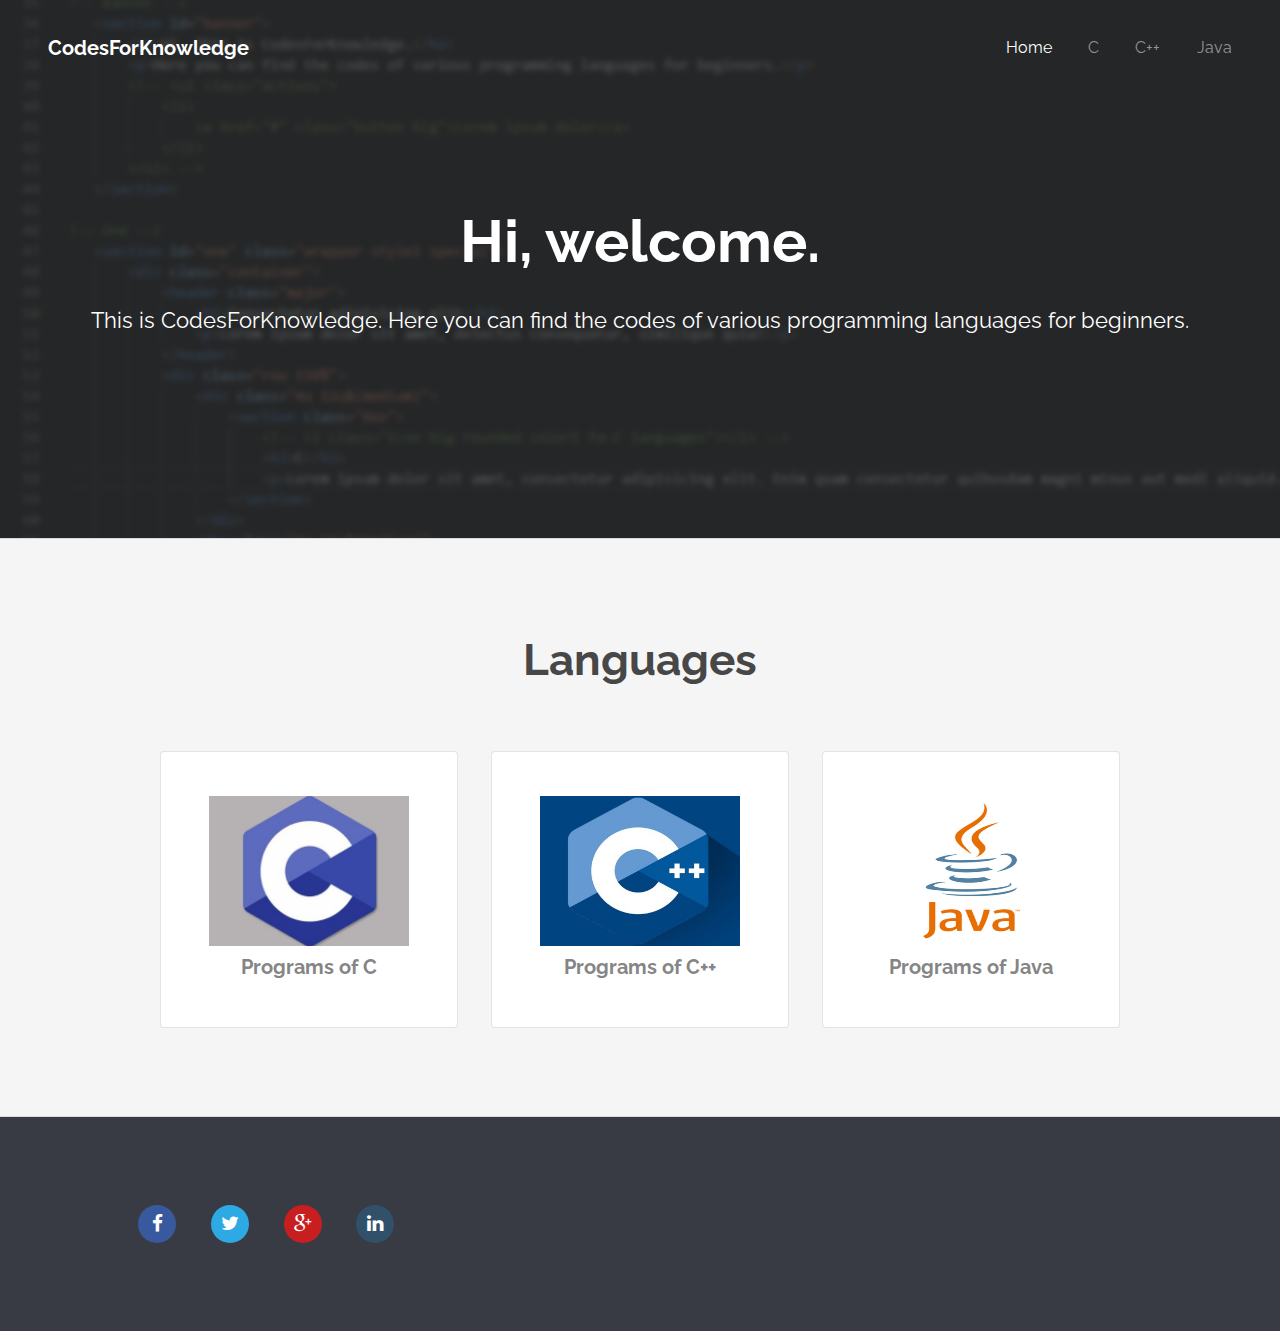
<file: CodesForKnowledge/index.html>
<!DOCTYPE html>
<html lang="en">
	<head>
		<meta charset="UTF-8">
		<title>CodesForKnowledge</title>
		<meta http-equiv="content-type" content="text/html; charset=utf-8" />
		<meta name="description" content="In this webpage will provide you the knowledge of the basic code of the various programming languages." />
		<meta name="keywords" content="codeforknowledge, Codeforknowledge, code4knowledge, Code4knowlege, c language, c programming language, c++ language, c++ programing language, java, Java." />
		<!--[if lte IE 8]><script src="js/html5shiv.js"></script><![endif]-->
		<script src="js/jquery.min.js"></script>
		<script src="js/skel.min.js"></script>
		<script src="js/skel-layers.min.js"></script>
		<script src="js/init.js"></script>
		<noscript>
			<link rel="stylesheet" href="css/skel.css" />
			<link rel="stylesheet" href="css/style.css" />
			<link rel="stylesheet" href="css/style-xlarge.css" />
		</noscript>
	</head>
	<!--Start of Tawk.to Script-->
<script type="text/javascript">
var Tawk_API=Tawk_API||{}, Tawk_LoadStart=new Date();
(function(){
var s1=document.createElement("script"),s0=document.getElementsByTagName("script")[0];
s1.async=true;
s1.src='https://embed.tawk.to/5edddc859e5f694422901951/default';
s1.charset='UTF-8';
s1.setAttribute('crossorigin','*');
s0.parentNode.insertBefore(s1,s0);
})();
</script>
<!--End of Tawk.to Script-->
	<body class="landing">

		<!-- Header -->
			<header id="header">
				<h1><a href="index.html">CodesForKnowledge</a></h1>
				<nav id="nav">
					<ul>
						<li>Home</li>
						<li><a href="c.html">C</a></li>
						<li><a href="cpp.html">C++</a></li>
						<li><a href="java.html">Java</a></li>
					</ul>
				</nav>
			</header>

		<!-- Banner -->
			<section id="banner">
				<h2>Hi, welcome.</h2>
				<p>This is CodesForKnowledge. Here you can find the codes of various programming languages for beginners.</p>
			</section>

		<!-- One -->
			<section id="one" class="wrapper style1 special">
				<div class="container">
					<header class="major">
						<h2>Languages</h2>
					</header>
					<div class="row 150%">
						<div class="4u 12u$(medium)">
							<section class="box">
								<a href="c.html"><img src="images/Clogo.jpg" width="200" height="150"></a>
								<br>
								<h3>Programs of C</h3>
							</section>
						</div>
						<div class="4u 12u$(medium)">
							<section class="box">
								<a href="cpp.html"><img src="images/C++logo.jpg" width="200" height="150"></a>
								<br>
								<h3>Programs of C++</h3>
							</section>
						</div>
						<div class="4u$ 12u$(medium)">
							<section class="box">
								<a href="java.html"><img src="images/javalogo.jpg" width="200" height="150"></a>
								<br>
								<h3>Programs of Java</h3>
							</section>
						</div>
					</div>
				</div>
			</section>

		<!-- Two -->
		
		<!-- Footer -->
		
			<footer id="footer">
				<div class="container">		
					</section>
					<div class="row">
						
							<ul class="icons">
								<li>
									<a href = "https://www.facebook.com/profile.php?id=100008730823700" class="icon rounded fa-facebook"><span class="label">Facebook</span></a>
								</li>&nbsp;&nbsp;&nbsp;&nbsp;
								<li>
									<a href = "https://twitter.com/godiyalshashank" class="icon rounded fa-twitter"><span class="label">Twitter</span></a>
								</li>&nbsp;&nbsp;&nbsp;&nbsp;
								<li>
									<a href = " " class="icon rounded fa-google-plus"><span class="label">Google+</span></a>
								</li>&nbsp;&nbsp;&nbsp;&nbsp;
								<li>
									<a href = "https://in.linkedin.com/in/shashank-godiyal-9bbb46193" class="icon rounded fa-linkedin"><span class="label">LinkedIn</span></a>
								</li>&nbsp;&nbsp;&nbsp;&nbsp;
							</ul>
					</div>
				</div>
			</footer>
	</body>
</html>
</file>
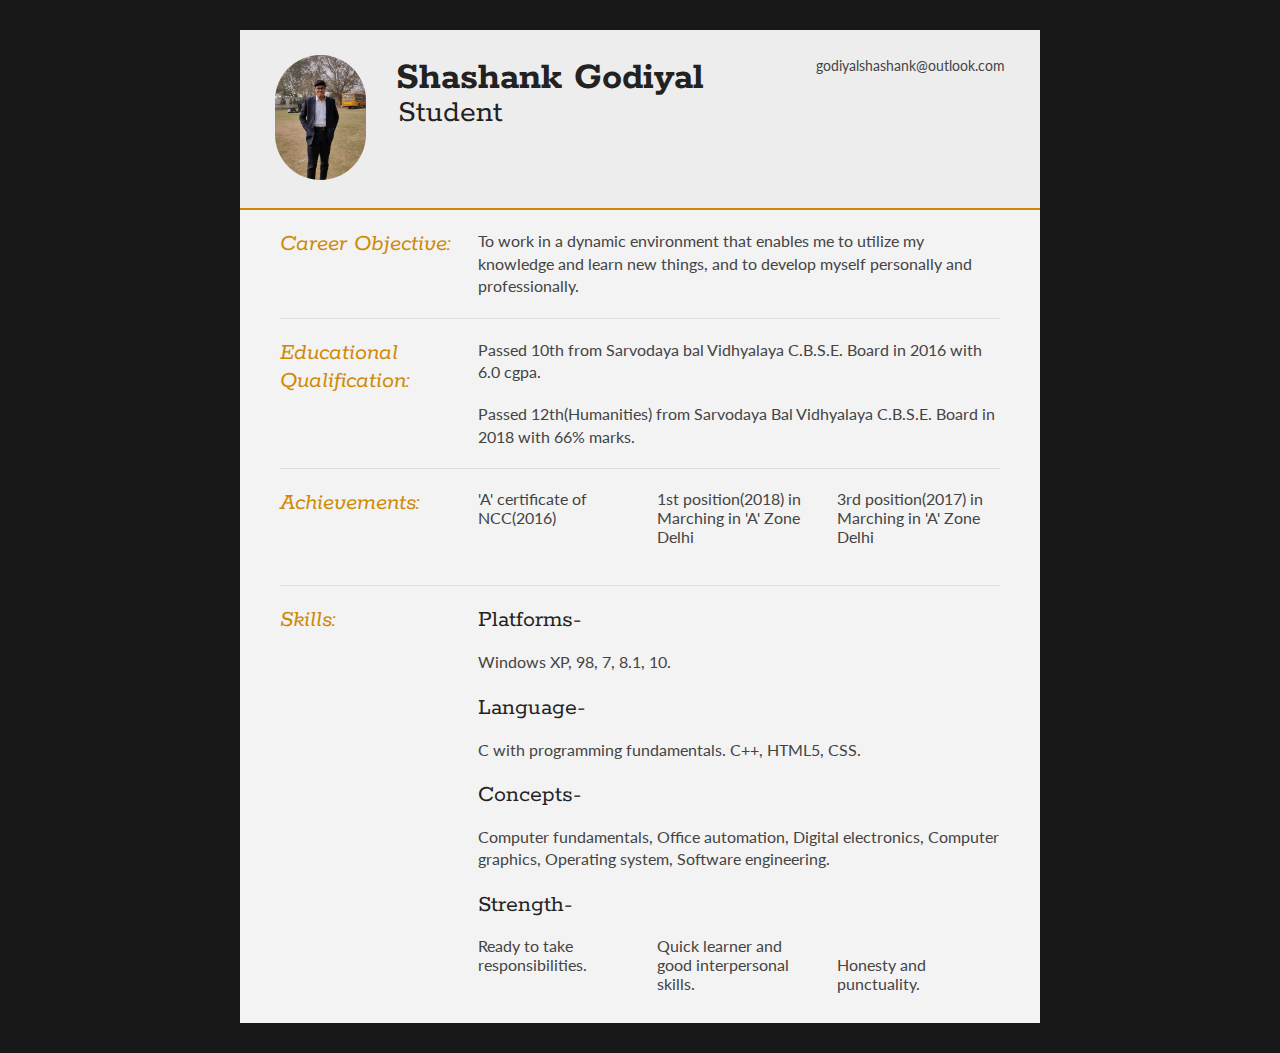
<file: CV/index.html>
<!DOCTYPE html>
<html>
<head>
<title>Shashank Godiyal CV</title>

<meta name="viewport" content="width=device-width"/>
<meta name="description" content="CV of Shashank Godiyal."/>
<meta charset="UTF-8"> 

<link type="text/css" rel="stylesheet" href="style.css">
<link href='http://fonts.googleapis.com/css?family=Rokkitt:400,700|Lato:400,300' rel='stylesheet' type='text/css'>

<!--[if lt IE 9]>
<script src="//html5shiv.googlecode.com/svn/trunk/html5.js"></script>
<![endif]-->
</head>
<body id="top">
<div id="cv" class="instaFade">
	<div class="mainDetails">
		<div id="headshot" class="quickFade">
			<img src="shashank.jpg" alt="Shashank Godiyal" />
		</div>
		
		<div id="name">
			<h1 class="quickFade delayTwo">Shashank Godiyal</h1>
			<h2 class="quickFade delayThree">Student</h2>
		</div>
		
		<div id="contactDetails" class="quickFade delayFour">
			<ul>
				<li>godiyalshashank@outlook.com</li>
				
			</ul>
		</div>
		<div class="clear"></div>
	</div>
	
	<div id="mainArea" class="quickFade delayFive">
		<section>
			<article>
				<div class="sectionTitle">
					<h1>Career Objective:</h1>
				</div>
				
				<div class="sectionContent">
					<p>To work in a dynamic environment that enables me to utilize my knowledge and learn new things, and to develop myself personally and professionally.</p>
				</div>
			</article>
			<div class="clear"></div>
		</section>
		
		
		<section>
			<div class="sectionTitle">
				<h1>Educational Qualification:</h1>
			</div>
			
			<div class="sectionContent">
				<article>
					<p>Passed 10th from Sarvodaya bal Vidhyalaya C.B.S.E. Board in 2016 with 6.0 cgpa.</p>
				</article>
				
				<article>
					<p>Passed 12th(Humanities) from Sarvodaya Bal Vidhyalaya C.B.S.E. Board in 2018 with 66% marks.</p>
				</article>
				
				</div>
			<div class="clear"></div>
		</section>
		
		
		<section>
			<div class="sectionTitle">
				<h1>Achievements:</h1>
			</div>
			
			<div class="sectionContent">
				<ol class="keySkills">
					<li>'A' certificate of NCC(2016)</li><br>
					<li>1st position(2018) in Marching in 'A' Zone Delhi</li><br>
					<li>3rd position(2017) in Marching in 'A' Zone Delhi</li>
				</ol>
			</div>
			<div class="clear"></div>
		</section>
		
		
		<section>
			<div class="sectionTitle">
				<h1>Skills:</h1>
			</div>
			
			<div class="sectionContent">
				<article>
					<h2>Platforms-</h2><br>
					<p>Windows XP, 98, 7, 8.1, 10.</p>
				</article>
				
				<article>
					<h2>Language-</h2><br>
					<p>C with programming fundamentals. C++, HTML5, CSS.</p>
				</article>

				<article>
					<h2>Concepts-</h2><br>
					<p>Computer fundamentals, Office automation, Digital electronics, Computer graphics, Operating system, Software engineering.</p>
				</article>

				<article>
					<h2>Strength-</h2><br>
					<ol class="keySkills"> <li>Ready to take responsibilities.</li><br>
					<li>Quick learner and good interpersonal skills.</li><br>
					<li>Honesty and punctuality.</li>
				</article>
			</div>
			<div class="clear"></div>
		</section>
		
	</div>
</div>
<script type="text/javascript">
var gaJsHost = (("https:" == document.location.protocol) ? "https://ssl." : "http://www.");
document.write(unescape("%3Cscript src='" + gaJsHost + "google-analytics.com/ga.js' type='text/javascript'%3E%3C/script%3E"));
</script>
<script type="text/javascript">
var pageTracker = _gat._getTracker("UA-3753241-1");
pageTracker._initData();
pageTracker._trackPageview();
</script>
</body>
</html>
</file>
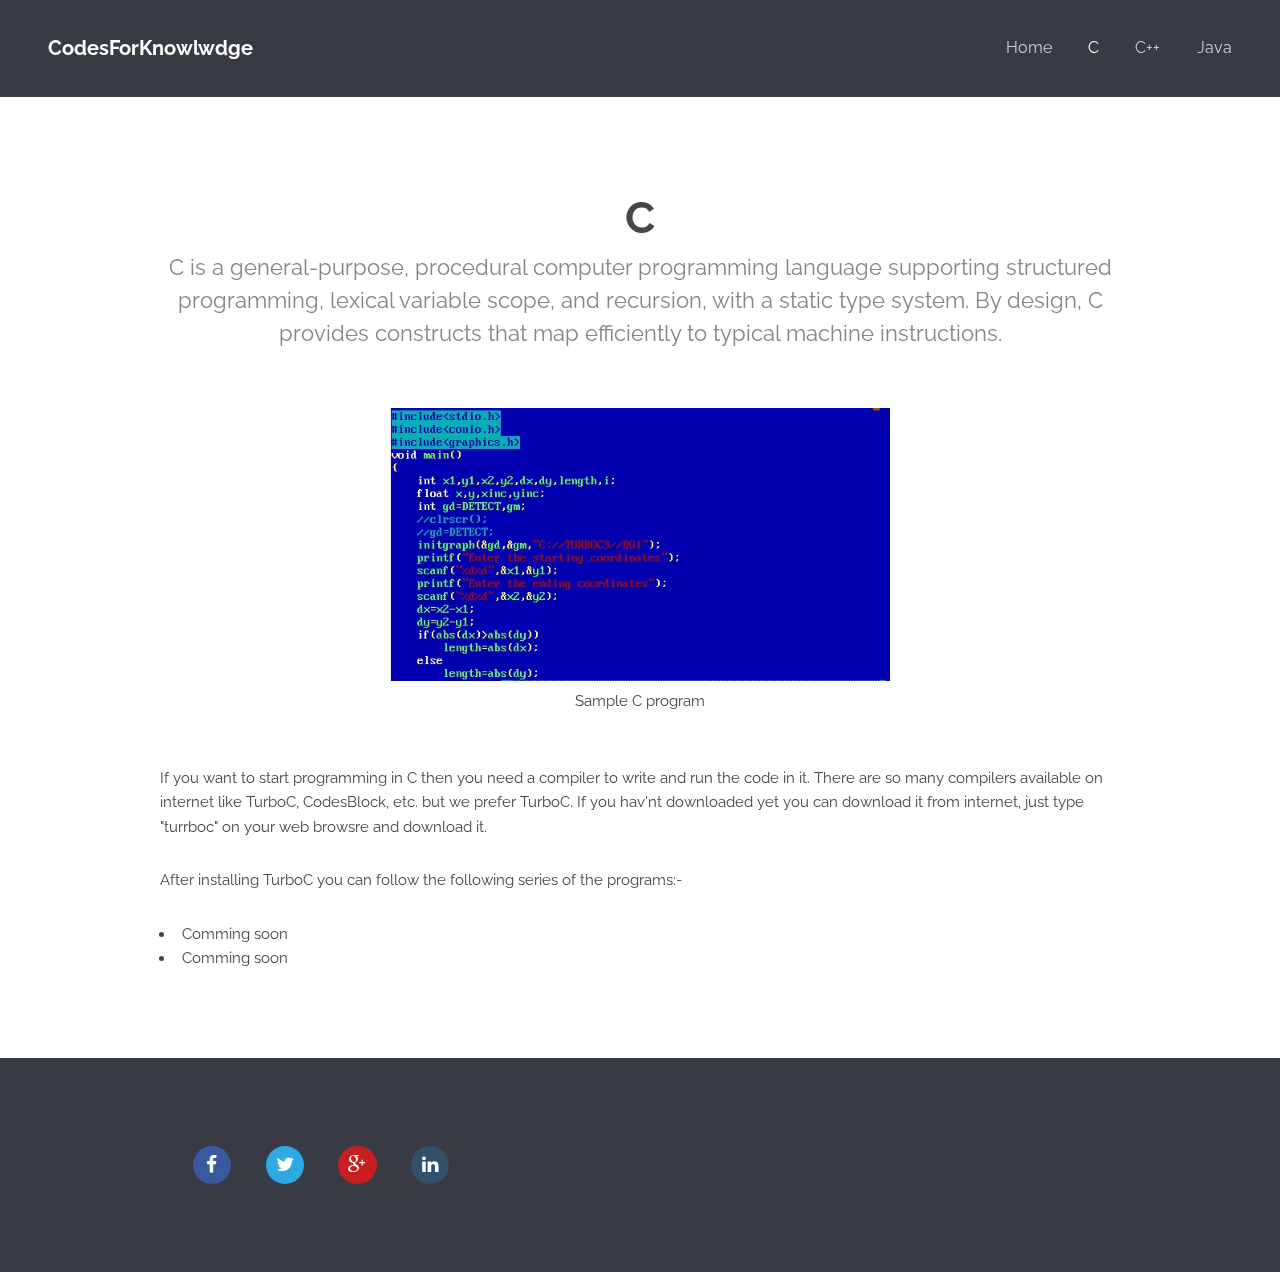
<file: CodesForKnowledge/c.html>
<!DOCTYPE html>

<html lang="en">
	<head>
		<meta charset="UTF-8">
		<title>C - CodesForKnowlwdge</title>
		<meta http-equiv="content-type" content="text/html; charset=utf-8" />
		<meta name="description" content="" />
		<meta name="keywords" content="c, c language, c program, c programming language" />
		<!--[if lte IE 8]><script src="js/html5shiv.js"></script><![endif]-->
		<script src="js/jquery.min.js"></script>
		<script src="js/skel.min.js"></script>
		<script src="js/skel-layers.min.js"></script>
		<script src="js/init.js"></script>
		<noscript>
			<link rel="stylesheet" href="css/skel.css" />
			<link rel="stylesheet" href="css/style.css" />
			<link rel="stylesheet" href="css/style-xlarge.css" />
		</noscript>
	</head>
	<!--Start of Tawk.to Script Removed tawk.to-->

<!--End of Tawk.to Script-->
	<body>

		<!-- Header -->
			<header id="header">
				<h1><a href="index.html">CodesForKnowlwdge</a></h1>
				<nav id="nav">
					<ul>
						<li><a href="index.html">Home</a></li>
						<li>C</li>
						<li><a href="cpp.html">C++</a></li>
						<li><a href="java.html">Java</a></li>
						<!-- <li><a href="#" class="button special">Sign Up</a></li> -->
					</ul>
				</nav>
			</header>

		<!-- Main -->
			<section id="main" class="wrapper">
				<div class="container">

					<header class="major">
						<h2>C</h2>
						<p>C is a general-purpose, procedural computer programming language supporting structured programming, lexical variable scope, and recursion, with a static type system. By design, C provides constructs that map efficiently to typical machine instructions.</p>
					</header>

					<center><img src="images/c.jpg" width="500" hight="300" alt="Sample C program">
					<p>Sample C program</p></center><br>
					<p>If you want to start programming in C then you need a compiler to write and run the code in it. There are so many compilers available on internet like TurboC, CodesBlock, etc. but we prefer TurboC. If you hav'nt downloaded yet you can download it from internet, just type "turrboc" on your web browsre and download it.</p>
					<p>After installing TurboC you can follow the following series of the programs:- <br>
					<ul>
						<li>Comming soon</li>
						<li>Comming soon</li>
					</ul>
					</p>

				</div>
			</section>

		<!-- Footer -->
			<footer id="footer">
				<div class="container">
					
					<div class="row">
						
						<div class="4u$ 12u$(medium)">
							<ul class="icons">
								<li>
									<a class="icon rounded fa-facebook"><span class="label">Facebook</span></a>
								</li>&nbsp;&nbsp;&nbsp;&nbsp;
								<li>
									<a class="icon rounded fa-twitter"><span class="label">Twitter</span></a>
								</li>&nbsp;&nbsp;&nbsp;&nbsp;
								<li>
									<a class="icon rounded fa-google-plus"><span class="label">Google+</span></a>
								</li>&nbsp;&nbsp;&nbsp;&nbsp;
								<li>
									<a class="icon rounded fa-linkedin"><span class="label">LinkedIn</span></a>
								</li>&nbsp;&nbsp;&nbsp;&nbsp;
							</ul>
						</div>
					</div>
				</div>
			</footer>

	</body>
</html>
</file>
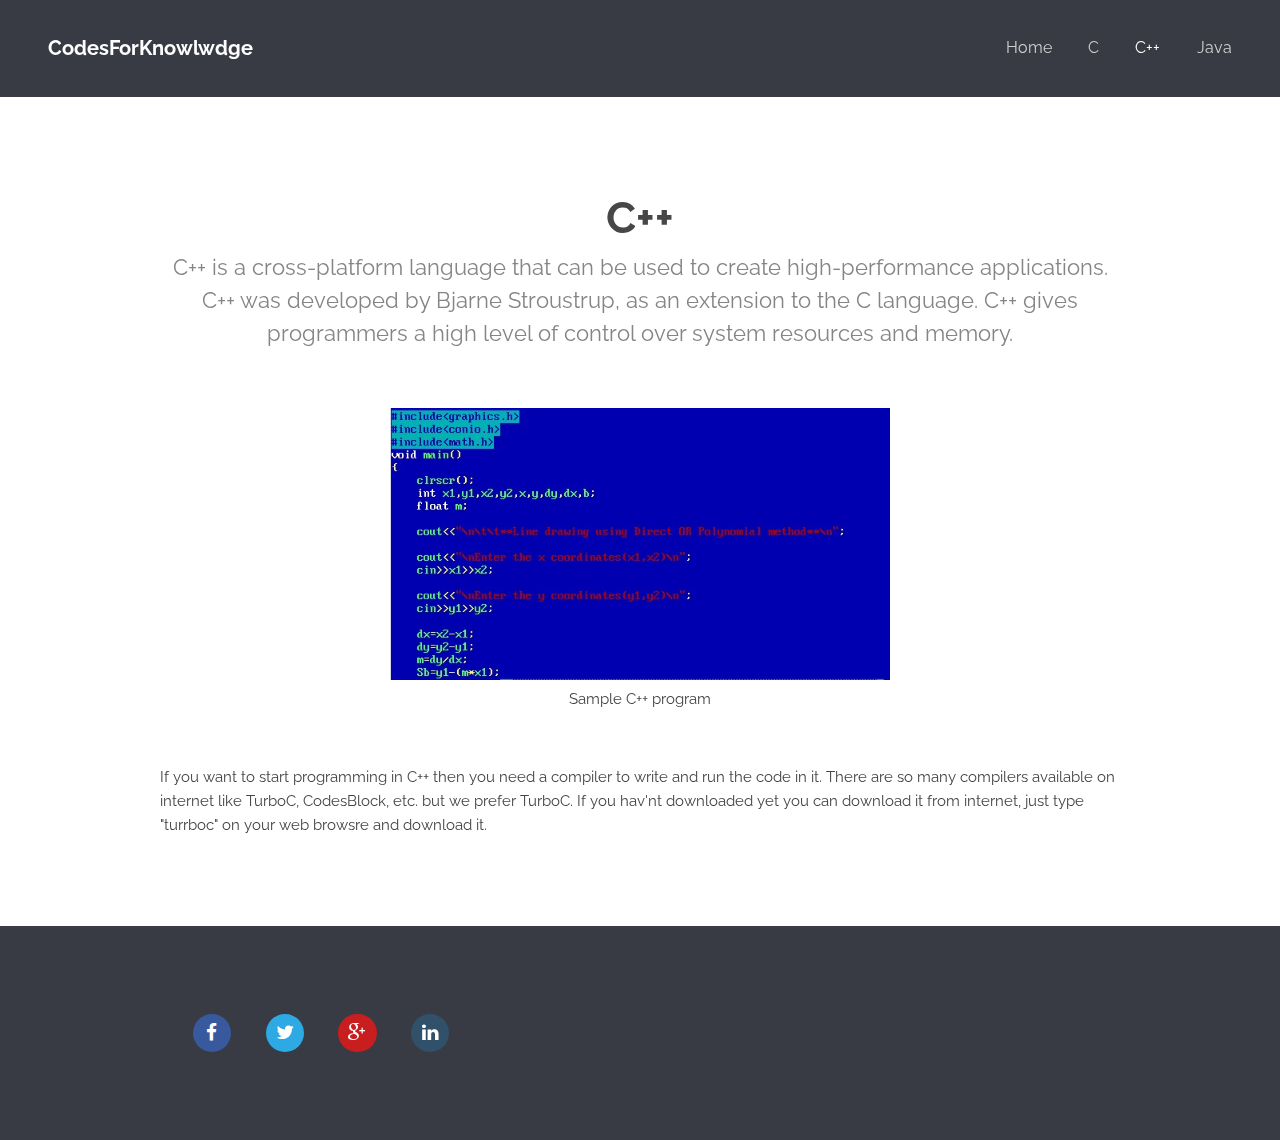
<file: CodesForKnowledge/cpp.html>
<!DOCTYPE html>

<html lang="en">
	<head>
		<meta charset="UTF-8">
		<title>C++  CodesForKnowlwdge</title>
		<meta http-equiv="content-type" content="text/html; charset=utf-8" />
		<meta name="description" content="" />
		<meta name="keywords" content="" />
		<!--[if lte IE 8]><script src="js/html5shiv.js"></script><![endif]-->
		<script src="js/jquery.min.js"></script>
		<script src="js/skel.min.js"></script>
		<script src="js/skel-layers.min.js"></script>
		<script src="js/init.js"></script>
		<noscript>
			<link rel="stylesheet" href="css/skel.css" />
			<link rel="stylesheet" href="css/style.css" />
			<link rel="stylesheet" href="css/style-xlarge.css" />
		</noscript>
	</head>
	<!-- Removed tawk.to-->
	<body>

		<!-- Header -->
			<header id="header">
				<h1><a href="index.html">CodesForKnowlwdge</a></h1>
				<nav id="nav">
					<ul>
						<li><a href="index.html">Home</a></li>
						<li><a href="c.html">C</a></li>
						<li>C++</li>
						<li><a href="java.html">Java</a></li>
						<!-- <li><a href="#" class="button special">Sign Up</a></li> -->
					</ul>
				</nav>
			</header>

		<!-- Main -->
			<section id="main" class="wrapper">
				<div class="container">

					<header class="major">
						<h2>C++ </h2>
						<p>C++ is a cross-platform language that can be used to create high-performance applications. C++ was developed by Bjarne Stroustrup, as an extension to the C language. C++ gives programmers a high level of control over system resources and memory.</p>
					</header>

					<center><img src="images/c++.jpg" width="500" hight="300" alt="Sample C++ program">
					<p>Sample C++ program</p></center><br>
					<p>If you want to start programming in C++ then you need a compiler to write and run the code in it. There are so many compilers available on internet like TurboC, CodesBlock, etc. but we prefer TurboC. If you hav'nt downloaded yet you can download it from internet, just type "turrboc" on your web browsre and download it.</p>

				</div>
			</section>

		<!-- Footer -->
			<footer id="footer">
				<div class="container">
					
					<div class="row">
						
						<div class="4u$ 12u$(medium)">
							<ul class="icons">
								<li>
									<a class="icon rounded fa-facebook"><span class="label">Facebook</span></a>
								</li>&nbsp;&nbsp;&nbsp;&nbsp;
								<li>
									<a class="icon rounded fa-twitter"><span class="label">Twitter</span></a>
								</li>&nbsp;&nbsp;&nbsp;&nbsp;
								<li>
									<a class="icon rounded fa-google-plus"><span class="label">Google+</span></a>
								</li>&nbsp;&nbsp;&nbsp;&nbsp;
								<li>
									<a class="icon rounded fa-linkedin"><span class="label">LinkedIn</span></a>
								</li>&nbsp;&nbsp;&nbsp;&nbsp;
							</ul>
						</div>
					</div>
				</div>
			</footer>

	</body>
</html>
</file>
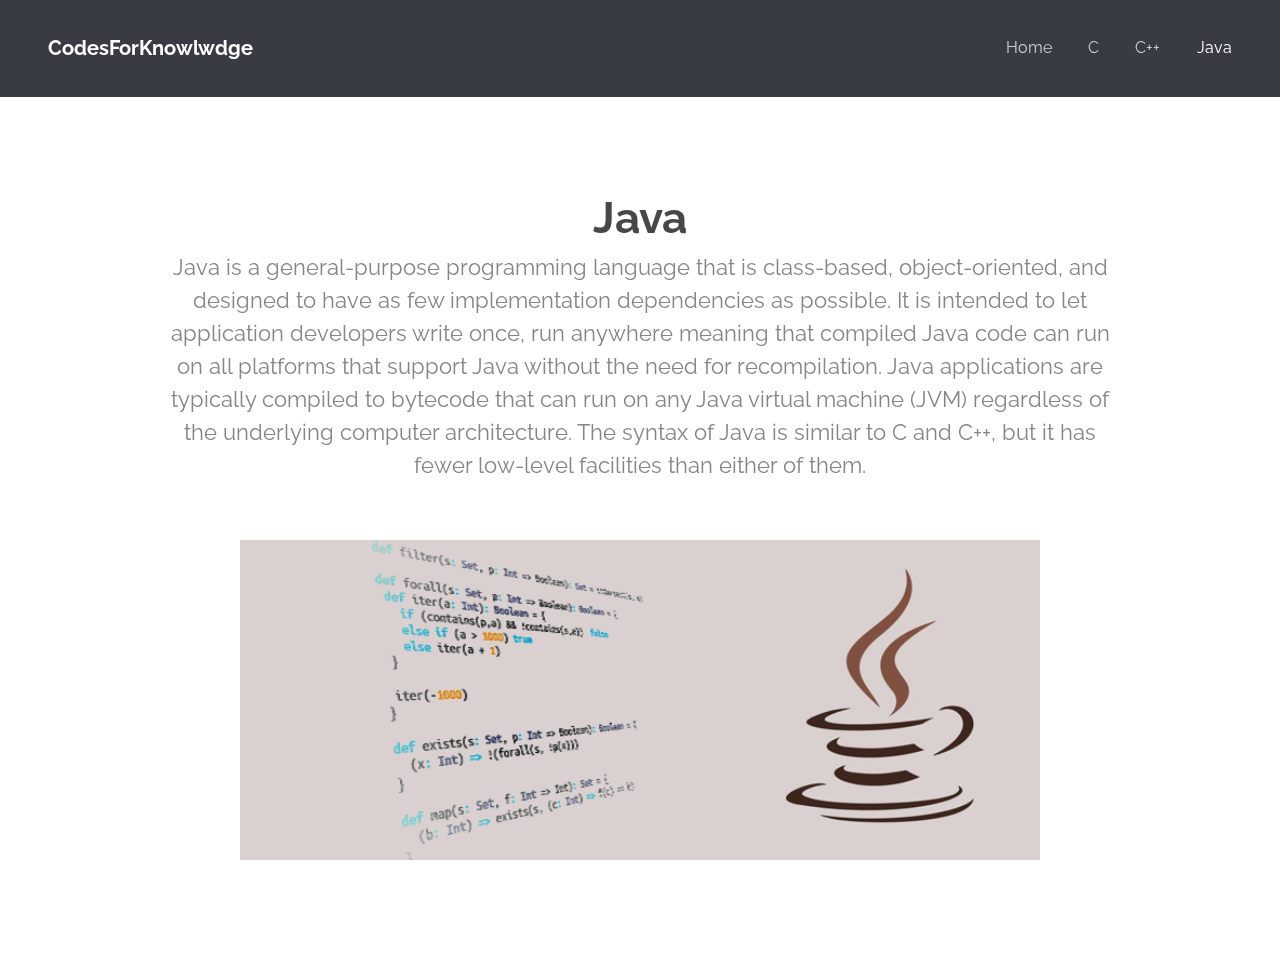
<file: CodesForKnowledge/java.html>
<!DOCTYPE html>

<html lang="en">
	<head>
		<meta charset="UTF-8">
		<title>Java - CodesForKnowlwdge</title>
		<meta http-equiv="content-type" content="text/html; charset=utf-8" />
		<meta name="description" content="Here you will find the tutorials of the Java programming language." />
		<meta name="keywords" content="java, Java, Java language, Java programming language" />
		<!--[if lte IE 8]><script src="js/html5shiv.js"></script><![endif]-->
		<script src="js/jquery.min.js"></script>
		<script src="js/skel.min.js"></script>
		<script src="js/skel-layers.min.js"></script>
		<script src="js/init.js"></script>
		<noscript>
			<link rel="stylesheet" href="css/skel.css" />
			<link rel="stylesheet" href="css/style.css" />
			<link rel="stylesheet" href="css/style-xlarge.css" />
		</noscript>
	</head>
	<!--Start of Tawk.to Script-->
<script type="text/javascript">
var Tawk_API=Tawk_API||{}, Tawk_LoadStart=new Date();
(function(){
var s1=document.createElement("script"),s0=document.getElementsByTagName("script")[0];
s1.async=true;
s1.src='https://embed.tawk.to/5edddc859e5f694422901951/default';
s1.charset='UTF-8';
s1.setAttribute('crossorigin','*');
s0.parentNode.insertBefore(s1,s0);
})();
</script>
<!--End of Tawk.to Script-->
	<body>

		<!-- Header -->
			<header id="header">
				<h1><a href="index.html">CodesForKnowlwdge</a></h1>
				<nav id="nav">
					<ul>
						<li><a href="index.html">Home</a></li>
						<li><a href="c.html">C</a></li>
						<li><a href="cpp.html">C++</a></li>
						<li>Java</li>
						<!-- <li><a href="#" class="button special">Sign Up</a></li> -->
					</ul>
				</nav>
			</header>

		<!-- Main -->
			<section id="main" class="wrapper">
				<div class="container">

					<header class="major">
						<h2>Java </h2>
						<p>Java is a general-purpose programming language that is class-based, object-oriented, and designed to have as few implementation dependencies as possible. 
							It is intended to let application developers write once, run anywhere meaning that compiled Java code can run on all platforms that support Java without 
							the need for recompilation. Java applications are typically compiled to bytecode that can run on any Java virtual machine (JVM) regardless of the underlying 
							computer architecture. The syntax of Java is similar to C and C++, but it has fewer low-level facilities than either of them.</p>
					</header>

					<center><img src="images/javaphoto.png" width="800" hight="600" alt="Java"></center><br>
					<p></p>
					<p></p>

				</div>
			</section>

		<!-- Footer 
			<footer id="footer">
				<div class="container">
					
					<div class="row">
						
						<div class="4u$ 12u$(medium)">
							<ul class="icons">
								<li>
									<a class="icon rounded fa-facebook"><span class="label">Facebook</span></a>
								</li>&nbsp;&nbsp;&nbsp;&nbsp;
								<li>
									<a class="icon rounded fa-twitter"><span class="label">Twitter</span></a>
								</li>&nbsp;&nbsp;&nbsp;&nbsp;
								<li>
									<a class="icon rounded fa-google-plus"><span class="label">Google+</span></a>
								</li>&nbsp;&nbsp;&nbsp;&nbsp;
								<li>
									<a class="icon rounded fa-linkedin"><span class="label">LinkedIn</span></a>
								</li>&nbsp;&nbsp;&nbsp;&nbsp;
							</ul>
						</div>
					</div>
				</div>
			</footer>
		-->
	</body>
</html>
</file>
<file: CodesForKnowledge/css/style-xlarge.css>
/*
	Transit by TEMPLATED
	templated.co @templatedco
	Released for free under the Creative Commons Attribution 3.0 license (templated.co/license)
*/

/* Basic */

	body, input, select, textarea {
		font-size: 11pt;
	}
</file>
<file: CV/style.css>
html,body,div,span,object,iframe,h1,h2,h3,h4,h5,h6,p,blockquote,pre,abbr,address,cite,code,del,dfn,em,img,ins,kbd,q,samp,small,strong,sub,sup,var,b,i,dl,dt,dd,ol,ul,li,fieldset,form,label,legend,table,caption,tbody,tfoot,thead,tr,th,td,article,aside,canvas,details,figcaption,figure,footer,header,hgroup,menu,nav,section,summary,time,mark,audio,video {
border:0;
font:inherit;
font-size:100%;
margin:0;
padding:0;
vertical-align:baseline;
}

article,aside,details,figcaption,figure,footer,header,hgroup,menu,nav,section {
display:block;
}

html, body {background: #181818; font-family: 'Lato', helvetica, arial, sans-serif; font-size: 16px; color: #222;}

.clear {clear: both;}

p {
	font-size: 1em;
	line-height: 1.4em;
	margin-bottom: 20px;
	color: #444;
}

#cv {
	width: 90%;
	max-width: 800px;
	background: #f3f3f3;
	margin: 30px auto;
}

.mainDetails {
	padding: 25px 35px;
	border-bottom: 2px solid #cf8a05;
	background: #ededed;
}

#name h1 {
	font-size: 2.5em;
	font-weight: 700;
	font-family: 'Rokkitt', Helvetica, Arial, sans-serif;
	margin-bottom: -6px;
}

#name h2 {
	font-size: 2em;
	margin-left: 2px;
	font-family: 'Rokkitt', Helvetica, Arial, sans-serif;
}

#mainArea {
	padding: 0 40px;
}

#headshot {
	width: 12.5%;
	float: left;
	margin-right: 30px;
}

#headshot img {
	width: 100%;
	height: auto;
	-webkit-border-radius: 50px;
	border-radius: 50px;
}

#name {
	float: left;
}

#contactDetails {
	float: right;
}

#contactDetails ul {
	list-style-type: none;
	font-size: 0.9em;
	margin-top: 2px;
}

#contactDetails ul li {
	margin-bottom: 3px;
	color: #444;
}

#contactDetails ul li a, a[href^=tel] {
	color: #444; 
	text-decoration: none;
	-webkit-transition: all .3s ease-in;
	-moz-transition: all .3s ease-in;
	-o-transition: all .3s ease-in;
	-ms-transition: all .3s ease-in;
	transition: all .3s ease-in;
}

#contactDetails ul li a:hover { 
	color: #cf8a05;
}


section {
	border-top: 1px solid #dedede;
	padding: 20px 0 0;
}

section:first-child {
	border-top: 0;
}

section:last-child {
	padding: 20px 0 10px;
}

.sectionTitle {
	float: left;
	width: 25%;
}

.sectionContent {
	float: right;
	width: 72.5%;
}

.sectionTitle h1 {
	font-family: 'Rokkitt', Helvetica, Arial, sans-serif;
	font-style: italic;
	font-size: 1.5em;
	color: #cf8a05;
}

.sectionContent h2 {
	font-family: 'Rokkitt', Helvetica, Arial, sans-serif;
	font-size: 1.5em;
	margin-bottom: -2px;
}

.subDetails {
	font-size: 0.8em;
	font-style: italic;
	margin-bottom: 3px;
}

.keySkills {
	list-style-type: none;
	-moz-column-count:3;
	-webkit-column-count:3;
	column-count:3;
	margin-bottom: 20px;
	font-size: 1em;
	color: #444;
}

.keySkills ul li {
	margin-bottom: 3px;
}

@media all and (min-width: 602px) and (max-width: 800px) {
	#headshot {
		display: none;
	}
	
	.keySkills {
	-moz-column-count:2;
	-webkit-column-count:2;
	column-count:2;
	}
}

@media all and (max-width: 601px) {
	#cv {
		width: 95%;
		margin: 10px auto;
		min-width: 280px;
	}
	
	#headshot {
		display: none;
	}
	
	#name, #contactDetails {
		float: none;
		width: 100%;
		text-align: center;
	}
	
	.sectionTitle, .sectionContent {
		float: none;
		width: 100%;
	}
	
	.sectionTitle {
		margin-left: -2px;
		font-size: 1.25em;
	}
	
	.keySkills {
		-moz-column-count:2;
		-webkit-column-count:2;
		column-count:2;
	}
}

@media all and (max-width: 480px) {
	.mainDetails {
		padding: 15px 15px;
	}
	
	section {
		padding: 15px 0 0;
	}
	
	#mainArea {
		padding: 0 25px;
	}

	
	.keySkills {
	-moz-column-count:1;
	-webkit-column-count:1;
	column-count:1;
	}
	
	#name h1 {
		line-height: .8em;
		margin-bottom: 4px;
	}
}

@media print {
    #cv {
        width: 100%;
    }
}

@-webkit-keyframes reset {
	0% {
		opacity: 0;
	}
	100% {
		opacity: 0;
	}
}

@-webkit-keyframes fade-in {
	0% {
		opacity: 0;
	}
	40% {
		opacity: 0;
	}
	100% {
		opacity: 1;
	}
}

@-moz-keyframes reset {
	0% {
		opacity: 0;
	}
	100% {
		opacity: 0;
	}
}

@-moz-keyframes fade-in {
	0% {
		opacity: 0;
	}
	40% {
		opacity: 0;
	}
	100% {
		opacity: 1;
	}
}

@keyframes reset {
	0% {
		opacity: 0;
	}
	100% {
		opacity: 0;
	}
}

@keyframes fade-in {
	0% {
		opacity: 0;
	}
	40% {
		opacity: 0;
	}
	100% {
		opacity: 1;
	}
}

.instaFade {
    -webkit-animation-name: reset, fade-in;
    -webkit-animation-duration: 1.5s;
    -webkit-animation-timing-function: ease-in;
	
	-moz-animation-name: reset, fade-in;
    -moz-animation-duration: 1.5s;
    -moz-animation-timing-function: ease-in;
	
	animation-name: reset, fade-in;
    animation-duration: 1.5s;
    animation-timing-function: ease-in;
}

.quickFade {
    -webkit-animation-name: reset, fade-in;
    -webkit-animation-duration: 2.5s;
    -webkit-animation-timing-function: ease-in;
	
	-moz-animation-name: reset, fade-in;
    -moz-animation-duration: 2.5s;
    -moz-animation-timing-function: ease-in;
	
	animation-name: reset, fade-in;
    animation-duration: 2.5s;
    animation-timing-function: ease-in;
}
 
.delayOne {
	-webkit-animation-delay: 0, .5s;
	-moz-animation-delay: 0, .5s;
	animation-delay: 0, .5s;
}

.delayTwo {
	-webkit-animation-delay: 0, 1s;
	-moz-animation-delay: 0, 1s;
	animation-delay: 0, 1s;
}

.delayThree {
	-webkit-animation-delay: 0, 1.5s;
	-moz-animation-delay: 0, 1.5s;
	animation-delay: 0, 1.5s;
}

.delayFour {
	-webkit-animation-delay: 0, 2s;
	-moz-animation-delay: 0, 2s;
	animation-delay: 0, 2s;
}

.delayFive {
	-webkit-animation-delay: 0, 2.5s;
	-moz-animation-delay: 0, 2.5s;
	animation-delay: 0, 2.5s;
}
</file>
<file: CodesForKnowledge/css/skel.css>
/* Resets (http://meyerweb.com/eric/tools/css/reset/ | v2.0 | 20110126 | License: none (public domain)) */

	html,body,div,span,applet,object,iframe,h1,h2,h3,h4,h5,h6,p,blockquote,pre,a,abbr,acronym,address,big,cite,code,del,dfn,em,img,ins,kbd,q,s,samp,small,strike,strong,sub,sup,tt,var,b,u,i,center,dl,dt,dd,ol,ul,li,fieldset,form,label,legend,table,caption,tbody,tfoot,thead,tr,th,td,article,aside,canvas,details,embed,figure,figcaption,footer,header,hgroup,menu,nav,output,ruby,section,summary,time,mark,audio,video{margin:0;padding:0;border:0;font-size:100%;font:inherit;vertical-align:baseline;}article,aside,details,figcaption,figure,footer,header,hgroup,menu,nav,section{display:block;}body{line-height:1;}ol,ul{list-style:none;}blockquote,q{quotes:none;}blockquote:before,blockquote:after,q:before,q:after{content:'';content:none;}table{border-collapse:collapse;border-spacing:0;}body{-webkit-text-size-adjust:none}

/* Box Model */

	*, *:before, *:after {
		-moz-box-sizing: border-box;
		-webkit-box-sizing: border-box;
		box-sizing: border-box;
	}

/* Container */

	.container {
		margin-left: auto;
		margin-right: auto;

		/* width: (containers) */
		width: 1200px;
	}

	/* Modifiers */

		/* 125% */
			.container.\31 25\25 {
				width: 100%;

				/* max-width: (containers * 1.25) */
				max-width: 1500px;

				/* min-width: (containers) */
				min-width: 1200px;
			}

		/* 75% */
			.container.\37 5\25 {

				/* width: (containers * 0.75) */
				width: 900px;

			}

		/* 50% */
			.container.\35 0\25 {

				/* width: (containers * 0.50) */
				width: 600px;

			}

		/* 25% */
			.container.\32 5\25 {

				/* width: (containers * 0.25) */
				width: 300px;

			}

/* Grid */

	.row {
		border-bottom: solid 1px transparent;
	}

	.row > * {
		float: left;
	}

	.row:after, .row:before {
		content: '';
		display: block;
		clear: both;
		height: 0;
	}

	.row.uniform > * > :first-child {
		margin-top: 0;
	}

	.row.uniform > * > :last-child {
		margin-bottom: 0;
	}

	/* Gutters */

		/* Normal */

			.row > * {
				/* padding: (gutters.horizontal) 0 0 (gutters.vertical) */
				padding: 0 0 0 2em;
			}

			.row {
				/* margin: -(gutters.horizontal) 0 -1px -(gutters.vertical) */
				margin: 0 0 -1px -2em;
			}

			.row.uniform > * {
				/* padding: (gutters.vertical) 0 0 (gutters.vertical) */
				padding: 2em 0 0 2em;
			}

			.row.uniform {
				/* margin: -(gutters.vertical) 0 -1px -(gutters.vertical) */
				margin: -2em 0 -1px -2em;
			}

		/* 200% */

			.row.\32 00\25 > * {
				/* padding: (gutters.horizontal) 0 0 (gutters.vertical) */
				padding: 0 0 0 4em;
			}

			.row.\32 00\25 {
				/* margin: -(gutters.horizontal) 0 -1px -(gutters.vertical) */
				margin: 0 0 -1px -4em;
			}

			.row.uniform.\32 00\25 > * {
				/* padding: (gutters.vertical) 0 0 (gutters.vertical) */
				padding: 4em 0 0 4em;
			}

			.row.uniform.\32 00\25 {
				/* margin: -(gutters.vertical) 0 -1px -(gutters.vertical) */
				margin: -4em 0 -1px -4em;
			}

		/* 150% */

			.row.\31 50\25 > * {
				/* padding: (gutters.horizontal) 0 0 (gutters.vertical) */
				padding: 0 0 0 1.5em;
			}

			.row.\31 50\25 {
				/* margin: -(gutters.horizontal) 0 -1px -(gutters.vertical) */
				margin: 0 0 -1px -1.5em;
			}

			.row.uniform.\31 50\25 > * {
				/* padding: (gutters.vertical) 0 0 (gutters.vertical) */
				padding: 1.5em 0 0 1.5em;
			}

			.row.uniform.\31 50\25 {
				/* margin: -(gutters.vertical) 0 -1px -(gutters.vertical) */
				margin: -1.5em 0 -1px -1.5em;
			}

		/* 50% */

			.row.\35 0\25 > * {
				/* padding: (gutters.horizontal) 0 0 (gutters.vertical) */
				padding: 0 0 0 1em;
			}

			.row.\35 0\25 {
				/* margin: -(gutters.horizontal) 0 -1px -(gutters.vertical) */
				margin: 0 0 -1px -1em;
			}

			.row.uniform.\35 0\25 > * {
				/* padding: (gutters.vertical) 0 0 (gutters.vertical) */
				padding: 1em 0 0 1em;
			}

			.row.uniform.\35 0\25 {
				/* margin: -(gutters.vertical) 0 -1px -(gutters.vertical) */
				margin: -1em 0 -1px -1em;
			}

		/* 25% */

			.row.\32 5\25 > * {
				/* padding: (gutters.horizontal) 0 0 (gutters.vertical) */
				padding: 0 0 0 0.5em;
			}

			.row.\32 5\25 {
				/* margin: -(gutters.horizontal) 0 -1px -(gutters.vertical) */
				margin: 0 0 -1px -0.5em;
			}

			.row.uniform.\32 5\25 > * {
				/* padding: (gutters.vertical) 0 0 (gutters.vertical) */
				padding: 0.5em 0 0 0.5em;
			}

			.row.uniform.\32 5\25 {
				/* margin: -(gutters.vertical) 0 -1px -(gutters.vertical) */
				margin: -0.5em 0 -1px -0.5em;
			}

		/* 0% */

			.row.\30 \25 > * {
				padding: 0;
			}

			.row.\30 \25 {
				margin: 0 0 -1px 0;
			}

	/* Cells */

		.\31 2u, .\31 2u\24 { width: 100%; clear: none; margin-left: 0; }
		.\31 1u, .\31 1u\24 { width: 91.6666666667%; clear: none; margin-left: 0; }
		.\31 0u, .\31 0u\24 { width: 83.3333333333%; clear: none; margin-left: 0; }
		.\39 u, .\39 u\24 { width: 75%; clear: none; margin-left: 0; }
		.\38 u, .\38 u\24 { width: 66.6666666667%; clear: none; margin-left: 0; }
		.\37 u, .\37 u\24 { width: 58.3333333333%; clear: none; margin-left: 0; }
		.\36 u, .\36 u\24 { width: 50%; clear: none; margin-left: 0; }
		.\35 u, .\35 u\24 { width: 41.6666666667%; clear: none; margin-left: 0; }
		.\34 u, .\34 u\24 { width: 33.3333333333%; clear: none; margin-left: 0; }
		.\33 u, .\33 u\24 { width: 25%; clear: none; margin-left: 0; }
		.\32 u, .\32 u\24 { width: 16.6666666667%; clear: none; margin-left: 0; }
		.\31 u, .\31 u\24 { width: 8.3333333333%; clear: none; margin-left: 0; }

		.\31 2u\24 + *,
		.\31 1u\24 + *,
		.\31 0u\24 + *,
		.\39 u\24 + *,
		.\38 u\24 + *,
		.\37 u\24 + *,
		.\36 u\24 + *,
		.\35 u\24 + *,
		.\34 u\24 + *,
		.\33 u\24 + *,
		.\32 u\24 + *,
		.\31 u\24 + * {
			clear: left;
		}

		.\-11u { margin-left: 91.6666666667% }
		.\-10u { margin-left: 83.3333333333% }
		.\-9u { margin-left: 75% }
		.\-8u { margin-left: 66.6666666667% }
		.\-7u { margin-left: 58.3333333333% }
		.\-6u { margin-left: 50% }
		.\-5u { margin-left: 41.6666666667% }
		.\-4u { margin-left: 33.3333333333% }
		.\-3u { margin-left: 25% }
		.\-2u { margin-left: 16.6666666667% }
		.\-1u { margin-left: 8.3333333333% }
</file>
<file: CodesForKnowledge/css/style.css>
@charset "UTF-8";
@import url(font-awesome.min.css);
@import url(http://fonts.googleapis.com/css?family=Raleway:700,400);

/*
	Transit by TEMPLATED
	templated.co @templatedco
	Released for free under the Creative Commons Attribution 3.0 license (templated.co/license)
*/

/* Basic */

	body {
		background: #fff;
	}

		body.is-loading *, body.is-loading *:before, body.is-loading *:after {
			-moz-animation: none !important;
			-webkit-animation: none !important;
			-o-animation: none !important;
			-ms-animation: none !important;
			animation: none !important;
			-moz-transition: none !important;
			-webkit-transition: none !important;
			-o-transition: none !important;
			-ms-transition: none !important;
			transition: none !important;
		}

	body, input, select, textarea {
		color: #444;
		font-family: "Raleway", Helvetica, sans-serif;
		font-size: 13pt;
		font-weight: 400;
		line-height: 1.65em;
	}

	a {
		color: #383b43;
		text-decoration: none;
	}

		a:active, a:hover {
			text-decoration: underline;
		}

	strong, b {
		color: #474747;
		font-weight: 700;
	}

	em, i {
		font-style: italic;
	}

	p {
		margin: 0 0 2em 0;
	}

	h1, h2, h3, h4, h5, h6 {
		color: #474747;
		font-weight: 700;
		line-height: 1em;
		margin: 0 0 1em 0;
	}

		h1 a, h2 a, h3 a, h4 a, h5 a, h6 a {
			color: inherit;
			text-decoration: none;
		}

	h2 {
		font-size: 1.75em;
		line-height: 1.5em;
	}

	h3 {
		font-size: 1.35em;
		line-height: 1.5em;
	}

	h4 {
		font-size: 1.1em;
		line-height: 1.5em;
	}

	h5 {
		font-size: 0.9em;
		line-height: 1.5em;
	}

	h6 {
		font-size: 0.7em;
		line-height: 1.5em;
	}

	sub {
		font-size: 0.8em;
		position: relative;
		top: 0.5em;
	}

	sup {
		font-size: 0.8em;
		position: relative;
		top: -0.5em;
	}

	hr {
		border: 0;
		border-bottom: solid 1px rgba(144, 144, 144, 0.25);
		margin: 2em 0;
	}

		hr.major {
			margin: 3em 0;
		}

	blockquote {
		border-left: solid 4px rgba(144, 144, 144, 0.25);
		font-style: italic;
		margin: 0 0 2em 0;
		padding: 0.5em 0 0.5em 2em;
	}

	code {
		background: rgba(144, 144, 144, 0.075);
		border-radius: 4px;
		border: solid 1px rgba(144, 144, 144, 0.25);
		font-family: "Courier New", monospace;
		font-size: 0.9em;
		margin: 0 0.25em;
		padding: 0.25em 0.65em;
	}

	pre {
		-webkit-overflow-scrolling: touch;
		font-family: "Courier New", monospace;
		font-size: 0.9em;
		margin: 0 0 2em 0;
	}

		pre code {
			display: block;
			line-height: 1.75em;
			padding: 1em 1.5em;
			overflow-x: auto;
		}

	.align-left {
		text-align: left;
	}

	.align-center {
		text-align: center;
	}

	.align-right {
		text-align: right;
	}

/* Section/Article */

	section.special, article.special {
		text-align: center;
	}

	header p {
		color: #858585;
		position: relative;
		margin: 0 0 1.5em 0;
	}

	header h2 + p {
		font-size: 1.25em;
		margin-top: -1em;
		line-height: 1.5em;
	}

	header h3 + p {
		font-size: 1.1em;
		margin-top: -0.8em;
		line-height: 1.5em;
	}

	header h4 + p,
	header h5 + p,
	header h6 + p {
		font-size: 0.9em;
		margin-top: -0.6em;
		line-height: 1.5em;
	}

	header.major {
		text-align: center;
		margin-bottom: 4em;
	}

		header.major h2 {
			font-size: 3em;
			margin-bottom: 0.5em;
		}

		header.major p {
			font-size: 1.5em;
		}

/* Form */

	form {
		margin: 0 0 2em 0;
	}

	label {
		color: #474747;
		display: block;
		font-size: 0.9em;
		font-weight: 700;
		margin: 0 0 1em 0;
	}

	input[type="text"],
	input[type="password"],
	input[type="email"],
	select,
	textarea {
		-moz-appearance: none;
		-webkit-appearance: none;
		-o-appearance: none;
		-ms-appearance: none;
		appearance: none;
		background: rgba(144, 144, 144, 0.075);
		border-radius: 4px;
		border: none;
		color: inherit;
		display: block;
		outline: 0;
		padding: 0 1em;
		text-decoration: none;
		width: 100%;
	}

		input[type="text"]:invalid,
		input[type="password"]:invalid,
		input[type="email"]:invalid,
		select:invalid,
		textarea:invalid {
			box-shadow: none;
		}

		input[type="text"]:focus,
		input[type="password"]:focus,
		input[type="email"]:focus,
		select:focus,
		textarea:focus {
			border-color: #383b43;
			box-shadow: 0 0 0 1px #383b43;
		}

	.select-wrapper {
		text-decoration: none;
		display: block;
		position: relative;
	}

		.select-wrapper:before {
			content: "";
			-moz-osx-font-smoothing: grayscale;
			-webkit-font-smoothing: antialiased;
			font-family: FontAwesome;
			font-style: normal;
			font-weight: normal;
			text-transform: none !important;
		}

		.select-wrapper:before {
			color: rgba(144, 144, 144, 0.25);
			display: block;
			height: 2.75em;
			line-height: 2.75em;
			pointer-events: none;
			position: absolute;
			right: 0;
			text-align: center;
			top: 0;
			width: 2.75em;
		}

		.select-wrapper select::-ms-expand {
			display: none;
		}

	input[type="text"],
	input[type="password"],
	input[type="email"],
	select {
		height: 2.75em;
	}

	textarea {
		padding: 0.75em 1em;
	}

	input[type="checkbox"],
	input[type="radio"] {
		-moz-appearance: none;
		-webkit-appearance: none;
		-o-appearance: none;
		-ms-appearance: none;
		appearance: none;
		display: block;
		float: left;
		margin-right: -2em;
		opacity: 0;
		width: 1em;
		z-index: -1;
	}

		input[type="checkbox"] + label,
		input[type="radio"] + label {
			text-decoration: none;
			color: #444;
			cursor: pointer;
			display: inline-block;
			font-size: 1em;
			font-weight: 400;
			padding-left: 2.4em;
			padding-right: 0.75em;
			position: relative;
		}

			input[type="checkbox"] + label:before,
			input[type="radio"] + label:before {
				-moz-osx-font-smoothing: grayscale;
				-webkit-font-smoothing: antialiased;
				font-family: FontAwesome;
				font-style: normal;
				font-weight: normal;
				text-transform: none !important;
			}

			input[type="checkbox"] + label:before,
			input[type="radio"] + label:before {
				background: rgba(144, 144, 144, 0.075);
				border-radius: 4px;
				border: solid 1px rgba(144, 144, 144, 0.25);
				content: '';
				display: inline-block;
				height: 1.65em;
				left: 0;
				line-height: 1.58125em;
				position: absolute;
				text-align: center;
				top: 0;
				width: 1.65em;
			}

		input[type="checkbox"]:checked + label:before,
		input[type="radio"]:checked + label:before {
			background: #3cadd4;
			border-color: #3cadd4;
			color: #ffffff;
			content: '\f00c';
		}

		input[type="checkbox"]:focus + label:before,
		input[type="radio"]:focus + label:before {
			border-color: #383b43;
			box-shadow: 0 0 0 1px #383b43;
		}

	input[type="checkbox"] + label:before {
		border-radius: 4px;
	}

	input[type="radio"] + label:before {
		border-radius: 100%;
	}

	::-webkit-input-placeholder {
		color: #858585 !important;
		opacity: 1.0;
	}

	:-moz-placeholder {
		color: #858585 !important;
		opacity: 1.0;
	}

	::-moz-placeholder {
		color: #858585 !important;
		opacity: 1.0;
	}

	:-ms-input-placeholder {
		color: #858585 !important;
		opacity: 1.0;
	}

	.formerize-placeholder {
		color: #858585 !important;
		opacity: 1.0;
	}

/* Box */

	.box {
		border-radius: 4px;
		border: solid 1px rgba(144, 144, 144, 0.25);
		margin-bottom: 2em;
		padding: 1.5em;
	}

		.box > :last-child,
		.box > :last-child > :last-child,
		.box > :last-child > :last-child > :last-child {
			margin-bottom: 0;
		}

		.box.alt {
			border: 0;
			border-radius: 0;
			padding: 0;
		}

/* Icon */

	.icon {
		text-decoration: none;
		border-bottom: none;
		position: relative;
	}

		.icon:before {
			-moz-osx-font-smoothing: grayscale;
			-webkit-font-smoothing: antialiased;
			font-family: FontAwesome;
			font-style: normal;
			font-weight: normal;
			text-transform: none !important;
		}

		.icon:active, .icon:hover {
			text-decoration: none;
		}

		.icon > .label {
			display: none;
		}

		.icon.rounded {
			background-color: #383b43;
			border-radius: 100%;
			color: #ffffff;
			display: inline-block;
			height: 3.25em;
			line-height: 3.25em;
			text-align: center;
			width: 3.25em;
		}

			.icon.rounded.big {
				font-size: 2.5em;
				margin-bottom: 0.5em;
			}

			.icon.rounded.color1 {
				background-color: #3cadd4;
			}

			.icon.rounded.color2 {
				background-color: #3c61d4;
			}

			.icon.rounded.color3 {
				background-color: #633cd4;
			}

			.icon.rounded.color4 {
				background-color: #af3cd4;
			}

			.icon.rounded.color5 {
				background-color: #d43cad;
			}

			.icon.rounded.color6 {
				background-color: #d43c61;
			}

			.icon.rounded.color7 {
				background-color: #d4633c;
			}

			.icon.rounded.color8 {
				background-color: #d4af3c;
			}

			.icon.rounded.color9 {
				background-color: #add43c;
			}

			.icon.rounded.color10 {
				background-color: #61d43c;
			}

			.icon.rounded.fa-twitter {
				background-color: #2daae4;
			}

			.icon.rounded.fa-facebook {
				background-color: #39599f;
			}

			.icon.rounded.fa-google-plus {
				background-color: #c91e1f;
			}

			.icon.rounded.fa-dribbble {
				background-color: #c4376b;
			}

			.icon.rounded.fa-tumblr, .icon.rounded.fa-linkedin {
				background-color: #31516a;
			}

			.icon.rounded.fa-rss {
				background-color: #f2600b;
			}

/* Image */

	.image {
		border-radius: 4px;
		border: 0;
		display: inline-block;
		position: relative;
	}

		.image img {
			border-radius: 4px;
			display: block;
		}

		.image.left {
			float: left;
			padding: 0 1.5em 1em 0;
			top: 0.25em;
		}

		.image.right {
			float: right;
			padding: 0 0 1em 1.5em;
			top: 0.25em;
		}

		.image.left, .image.right {
			max-width: 40%;
		}

			.image.left img, .image.right img {
				width: 100%;
			}

		.image.fit {
			display: block;
			margin: 0 0 2em 0;
			width: 100%;
		}

			.image.fit img {
				width: 100%;
			}

/* List */

	ol {
		list-style: decimal;
		margin: 0 0 2em 0;
		padding-left: 1.25em;
	}

		ol li {
			padding-left: 0.25em;
		}

	ul {
		list-style: disc;
		margin: 0 0 2em 0;
		padding-left: 1em;
	}

		ul li {
			padding-left: 0.5em;
		}

		ul.alt {
			list-style: none;
			padding-left: 0;
		}

			ul.alt li {
				border-top: solid 1px rgba(144, 144, 144, 0.25);
				padding: 0.5em 0;
			}

				ul.alt li:first-child {
					border-top: 0;
					padding-top: 0;
				}

		ul.unstyled {
			list-style: none;
			padding-left: 0;
		}

			ul.unstyled li {
				padding: 0.4em 0;
			}

		ul.icons {
			cursor: default;
			list-style: none;
			padding-left: 0;
		}

			ul.icons li {
				display: inline-block;
				padding: 0 1em 0 0;
			}

				ul.icons li:last-child {
					padding-right: 0;
				}

				ul.icons li .icon:before {
					font-size: 2em;
				}

		ul.actions {
			cursor: default;
			list-style: none;
			padding-left: 0;
		}

			ul.actions li {
				display: inline-block;
				padding: 0 1em 0 0;
				vertical-align: middle;
			}

				ul.actions li:last-child {
					padding-right: 0;
				}

			ul.actions.small li {
				padding: 0 0.5em 0 0;
			}

			ul.actions.vertical li {
				display: block;
				padding: 1em 0 0 0;
			}

				ul.actions.vertical li:first-child {
					padding-top: 0;
				}

				ul.actions.vertical li > * {
					margin-bottom: 0;
				}

			ul.actions.vertical.small li {
				padding: 0.5em 0 0 0;
			}

				ul.actions.vertical.small li:first-child {
					padding-top: 0;
				}

			ul.actions.fit {
				display: table;
				margin-left: -1em;
				padding: 0;
				table-layout: fixed;
				width: calc(100% + 1em);
			}

				ul.actions.fit li {
					display: table-cell;
					padding: 0 0 0 1em;
				}

					ul.actions.fit li > * {
						margin-bottom: 0;
					}

				ul.actions.fit.small {
					margin-left: -0.5em;
					width: calc(100% + 0.5em);
				}

					ul.actions.fit.small li {
						padding: 0 0 0 0.5em;
					}

	dl {
		margin: 0 0 2em 0;
	}

/* Table */

	.table-wrapper {
		-webkit-overflow-scrolling: touch;
		overflow-x: auto;
	}

	table {
		margin: 0 0 2em 0;
		width: 100%;
	}

		table tbody tr {
			border: solid 1px rgba(144, 144, 144, 0.25);
			border-left: 0;
			border-right: 0;
		}

			table tbody tr:nth-child(2n + 1) {
				background-color: rgba(144, 144, 144, 0.075);
			}

		table td {
			padding: 0.75em 0.75em;
		}

		table th {
			color: #474747;
			font-size: 0.9em;
			font-weight: 700;
			padding: 0 0.75em 0.75em 0.75em;
			text-align: left;
		}

		table thead {
			border-bottom: solid 2px rgba(144, 144, 144, 0.25);
		}

		table tfoot {
			border-top: solid 2px rgba(144, 144, 144, 0.25);
		}

		table.alt {
			border-collapse: separate;
		}

			table.alt tbody tr td {
				border: solid 1px rgba(144, 144, 144, 0.25);
				border-left-width: 0;
				border-top-width: 0;
			}

				table.alt tbody tr td:first-child {
					border-left-width: 1px;
				}

			table.alt tbody tr:first-child td {
				border-top-width: 1px;
			}

			table.alt thead {
				border-bottom: 0;
			}

			table.alt tfoot {
				border-top: 0;
			}

/* Button */

	input[type="submit"],
	input[type="reset"],
	input[type="button"],
	.button {
		-moz-appearance: none;
		-webkit-appearance: none;
		-o-appearance: none;
		-ms-appearance: none;
		appearance: none;
		-moz-transition: background-color 0.2s ease-in-out, color 0.2s ease-in-out;
		-webkit-transition: background-color 0.2s ease-in-out, color 0.2s ease-in-out;
		-o-transition: background-color 0.2s ease-in-out, color 0.2s ease-in-out;
		-ms-transition: background-color 0.2s ease-in-out, color 0.2s ease-in-out;
		transition: background-color 0.2s ease-in-out, color 0.2s ease-in-out;
		background-color: #3cadd4;
		border-radius: 30px;
		border: 0;
		color: #ffffff !important;
		cursor: pointer;
		display: inline-block;
		font-weight: 400;
		height: 2.85em;
		line-height: 2.95em;
		padding: 0 2em;
		text-align: center;
		text-decoration: none;
		white-space: nowrap;
	}

		input[type="submit"]:hover,
		input[type="reset"]:hover,
		input[type="button"]:hover,
		.button:hover {
			background-color: #51b6d9;
			text-decoration: none;
		}

		input[type="submit"]:active,
		input[type="reset"]:active,
		input[type="button"]:active,
		.button:active {
			background-color: #2da2ca;
			text-decoration: none;
		}

		input[type="submit"].icon,
		input[type="reset"].icon,
		input[type="button"].icon,
		.button.icon {
			padding-left: 1.35em;
		}

			input[type="submit"].icon:before,
			input[type="reset"].icon:before,
			input[type="button"].icon:before,
			.button.icon:before {
				margin-right: 0.5em;
			}

		input[type="submit"].fit,
		input[type="reset"].fit,
		input[type="button"].fit,
		.button.fit {
			display: block;
			margin: 0 0 1em 0;
			width: 100%;
		}

		input[type="submit"].small,
		input[type="reset"].small,
		input[type="button"].small,
		.button.small {
			font-size: 0.8em;
		}

		input[type="submit"].big,
		input[type="reset"].big,
		input[type="button"].big,
		.button.big {
			font-size: 1.35em;
		}

		input[type="submit"].alt,
		input[type="reset"].alt,
		input[type="button"].alt,
		.button.alt {
			background-color: transparent;
			box-shadow: inset 0 0 0 2px rgba(144, 144, 144, 0.25);
			color: #474747 !important;
		}

			input[type="submit"].alt:hover,
			input[type="reset"].alt:hover,
			input[type="button"].alt:hover,
			.button.alt:hover {
				background-color: rgba(144, 144, 144, 0.075);
			}

			input[type="submit"].alt:active,
			input[type="reset"].alt:active,
			input[type="button"].alt:active,
			.button.alt:active {
				background-color: rgba(144, 144, 144, 0.2);
			}

			input[type="submit"].alt.icon:before,
			input[type="reset"].alt.icon:before,
			input[type="button"].alt.icon:before,
			.button.alt.icon:before {
				color: #858585;
			}

		input[type="submit"].special,
		input[type="reset"].special,
		input[type="button"].special,
		.button.special {
			background-color: #383b43;
			color: #ffffff !important;
		}

			input[type="submit"].special:hover,
			input[type="reset"].special:hover,
			input[type="button"].special:hover,
			.button.special:hover {
				background-color: #444751;
			}

			input[type="submit"].special:active,
			input[type="reset"].special:active,
			input[type="button"].special:active,
			.button.special:active {
				background-color: #2c2f35;
			}

		input[type="submit"].disabled, input[type="submit"]:disabled,
		input[type="reset"].disabled,
		input[type="reset"]:disabled,
		input[type="button"].disabled,
		input[type="button"]:disabled,
		.button.disabled,
		.button:disabled {
			background-color: #444 !important;
			box-shadow: inset 0 -0.15em 0 0 rgba(0, 0, 0, 0.15);
			color: #fff !important;
			cursor: default;
			opacity: 0.25;
		}

/* Header */

	body.landing #header {
		background-color: transparent;
		left: 0;
		position: absolute;
		top: 0;
	}

		body.landing #header nav a {
			color: rgba(255, 255, 255, 0.5);
		}

	#header {
		background-color: #383b43;
		color: #ffffff;
		cursor: default;
		font-size: 1.1em;
		height: 6em;
		line-height: 6em;
		width: 100%;
		z-index: 10000;
	}

		#header h1 {
			color: #ffffff;
			height: inherit;
			left: 3em;
			line-height: inherit;
			margin: 0;
			padding: 0;
			position: absolute;
		}

			#header h1 a {
				font-size: 1.25em;
			}

		#header nav {
			height: inherit;
			line-height: inherit;
			position: absolute;
			right: 3em;
			vertical-align: middle;
		}

			#header nav > ul {
				list-style: none;
				margin: 0;
				padding-left: 0;
			}

				#header nav > ul > li {
					border-radius: 4px;
					display: inline-block;
					margin-left: 2em;
					padding-left: 0;
				}

					#header nav > ul > li a {
						-moz-transition: color 0.2s ease-in-out;
						-webkit-transition: color 0.2s ease-in-out;
						-o-transition: color 0.2s ease-in-out;
						-ms-transition: color 0.2s ease-in-out;
						transition: color 0.2s ease-in-out;
						color: #cdced0;
						display: inline-block;
						text-decoration: none;
					}

						#header nav > ul > li a:active, #header nav > ul > li a:hover {
							color: #ffffff;
						}

					#header nav > ul > li:first-child {
						margin-left: 0;
					}

					#header nav > ul > li .button {
						background-color: #fff;
						color: #444 !important;
						height: 2.25em;
						line-height: 2.25em;
						margin-bottom: 0;
						padding: 0 1em;
						position: relative;
						top: -0.075em;
						vertical-align: middle;
					}

		#header .container {
			position: relative;
		}

			#header .container h1 {
				left: 0;
			}

			#header .container nav {
				right: 0;
			}

/* Banner */

	#banner {
		background-image: url(../images/dark_tint.png), url(../images/background1.jpg);
		background-position: center center;
		background-size: cover;
		color: #ffffff;
		padding: 14em 0em 14em;
		text-align: center;
	}

		#banner :last-child {
			margin-bottom: 0;
		}

		#banner h2 {
			color: #ffffff;
			font-size: 4em;
			line-height: 1.25em;
			margin: 0 0 0.5em 0;
			padding: 0;
		}

		#banner p {
			font-size: 1.5em;
			margin-bottom: 1.75em;
		}

/* Wrapper */

	.wrapper {
		padding: 6em 0em 4em;
		/* Style 1 Wrapper */
		/* Style 2 Wrapper */
		/* Style 3 Wrapper */
	}

		.wrapper.style1 {
			background-color: #F5F5F5;
			border-bottom: 1px solid rgba(144, 144, 144, 0.25);
			border-top: 1px solid rgba(144, 144, 144, 0.25);
		}

			.wrapper.style1 .box {
				background-color: #fff;
				padding: 3em 2.5em;
			}

				.wrapper.style1 .box h2, .wrapper.style1 .box h3, .wrapper.style1 .box h4, .wrapper.style1 .box h5, .wrapper.style1 .box h6 {
					color: #858585;
				}

		.wrapper.style2 .profiles {
			border-bottom: 1px solid rgba(144, 144, 144, 0.25);
			border-top: 1px solid rgba(144, 144, 144, 0.25);
			margin-bottom: 4em;
			padding-top: 4em;
		}

		.wrapper.style2 .profile {
			margin-bottom: 2em;
			text-align: left;
		}

			.wrapper.style2 .profile img {
				border-radius: 50%;
				float: left;
				margin-bottom: 1em;
				margin-right: 1em;
			}

			.wrapper.style2 .profile h4 {
				margin-bottom: 0;
				margin-top: 1em;
			}

		.wrapper.style2 footer {
			margin-left: auto;
			margin-right: auto;
			width: 70%;
		}

			.wrapper.style2 footer p {
				margin-bottom: 3em;
			}

		.wrapper.style3 {
			background-color: #3cadd4;
			color: #ffffff;
		}

			.wrapper.style3 h2, .wrapper.style3 h3, .wrapper.style3 p {
				color: #ffffff;
			}

			.wrapper.style3 input[type="text"],
			.wrapper.style3 input[type="password"],
			.wrapper.style3 input[type="email"],
			.wrapper.style3 select,
			.wrapper.style3 textarea {
				background-color: #fff;
				color: #444;
			}

/* Footer */

	#footer {
		background: #383b43;
		padding: 6em 0em 4em;
	}

		#footer h2, #footer h3, #footer h4 {
			color: #ffffff;
		}

		#footer p, #footer a, #footer li {
			color: #cdced0;
		}

		#footer .links {
			border-bottom: 1px solid rgba(144, 144, 144, 0.25);
			margin-bottom: 4em;
			padding-bottom: 1em;
		}

		#footer .copyright {
			margin-top: 0.65em;
			padding: 0;
		}

			#footer .copyright li {
				color: #858585;
				display: inline-block;
				list-style: none;
				margin-left: 0.5em;
				padding-left: 0.5em;
			}

				#footer .copyright li:first-child {
					margin-left: 0;
					padding-left: 0;
				}

			#footer .copyright a {
				color: #858585;
			}

		#footer .icons {
			text-align: right;
		}

		#footer a.icon {
			color: #ffffff;
			font-size: 0.65em;
			height: 4em;
			line-height: 4em;
			width: 4em;
			cursor: pointer;
		}

/* Grid Demo */

	.grid-demo {
		display: block;
		margin: 0 0 2em 0;
	}

		.grid-demo span {
			background: #8d93a0;
			border-radius: 4px;
			color: rgba(0, 0, 0, 0.25);
			display: block;
			font-weight: 700;
			height: 2.75em;
			line-height: 2.75em;
			text-align: center;
		}

		.grid-demo .row.flush > div span {
			border-radius: 0;
		}

		.grid-demo .row.flush > div:first-child span {
			border-radius: 4px 0 0 4px;
		}

		.grid-demo .row.flush > div:last-child span {
			border-radius: 0 4px 4px 0;
		}
</file>
